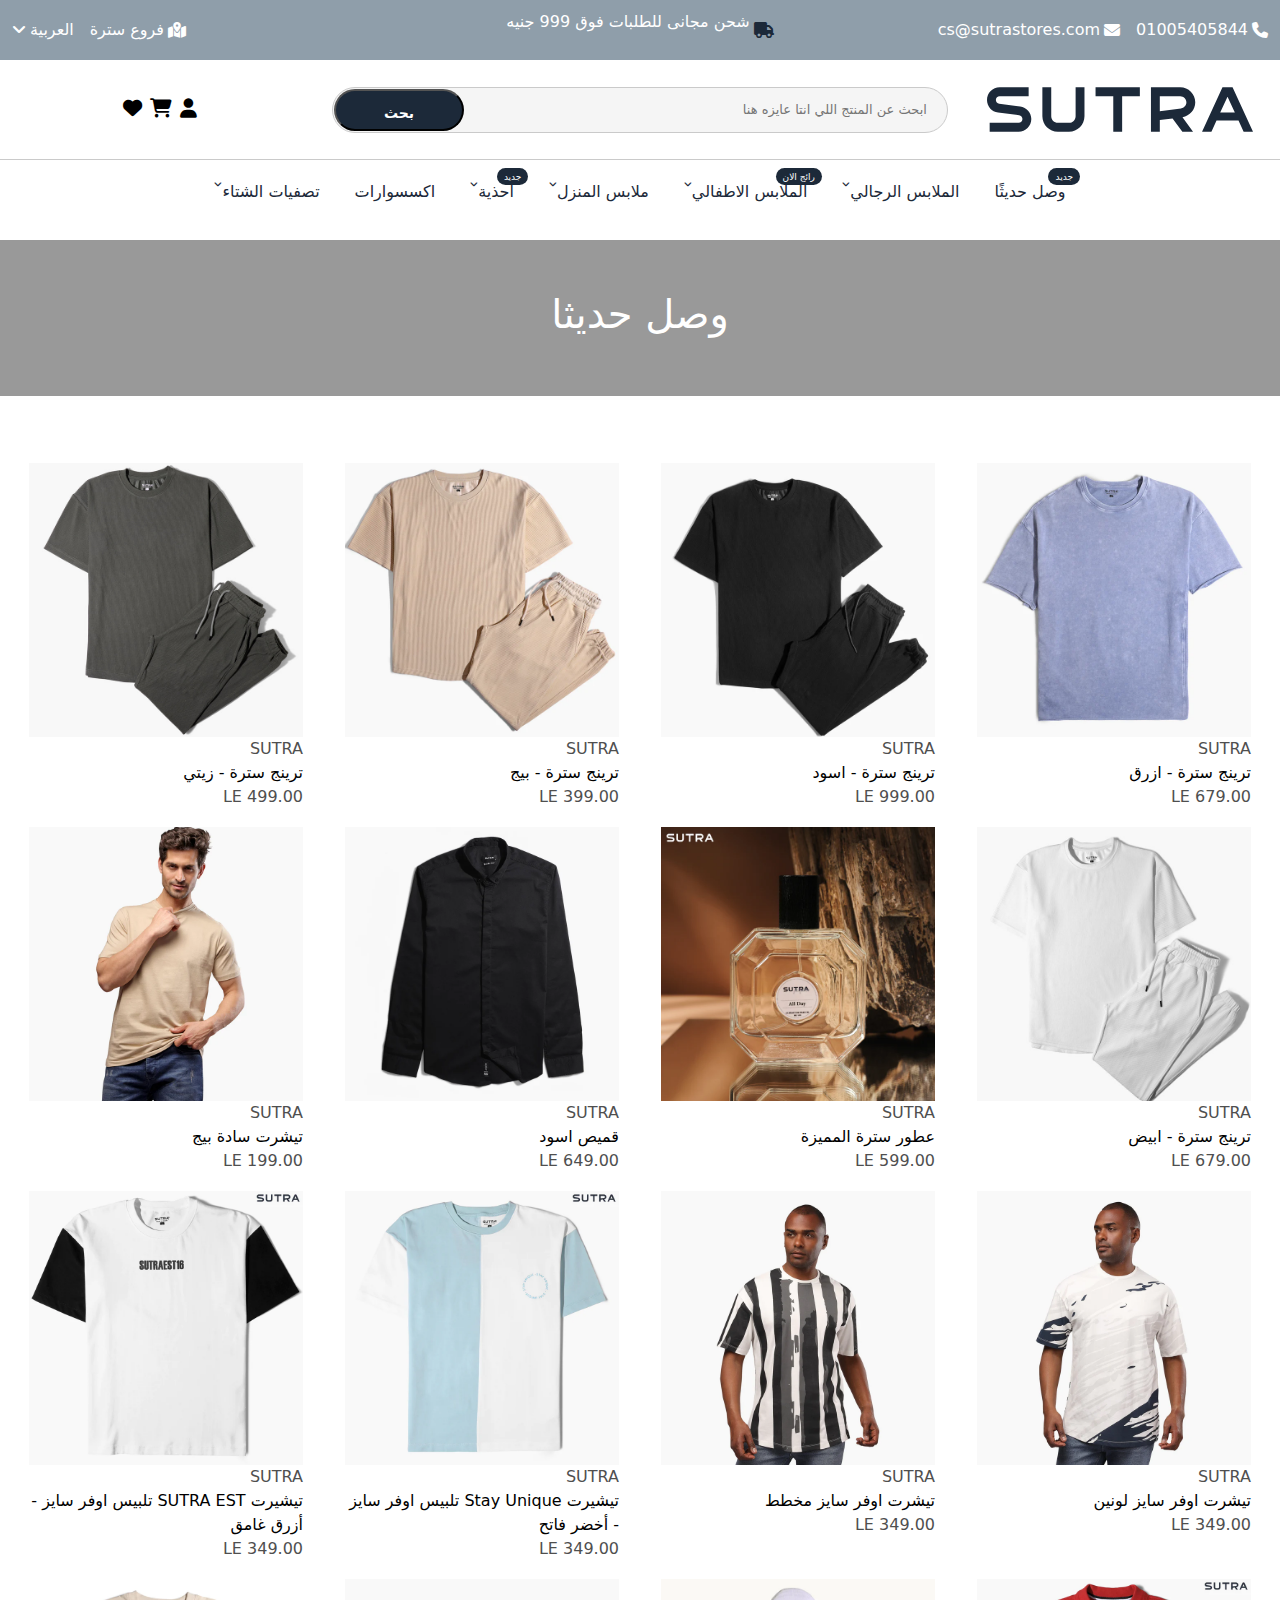
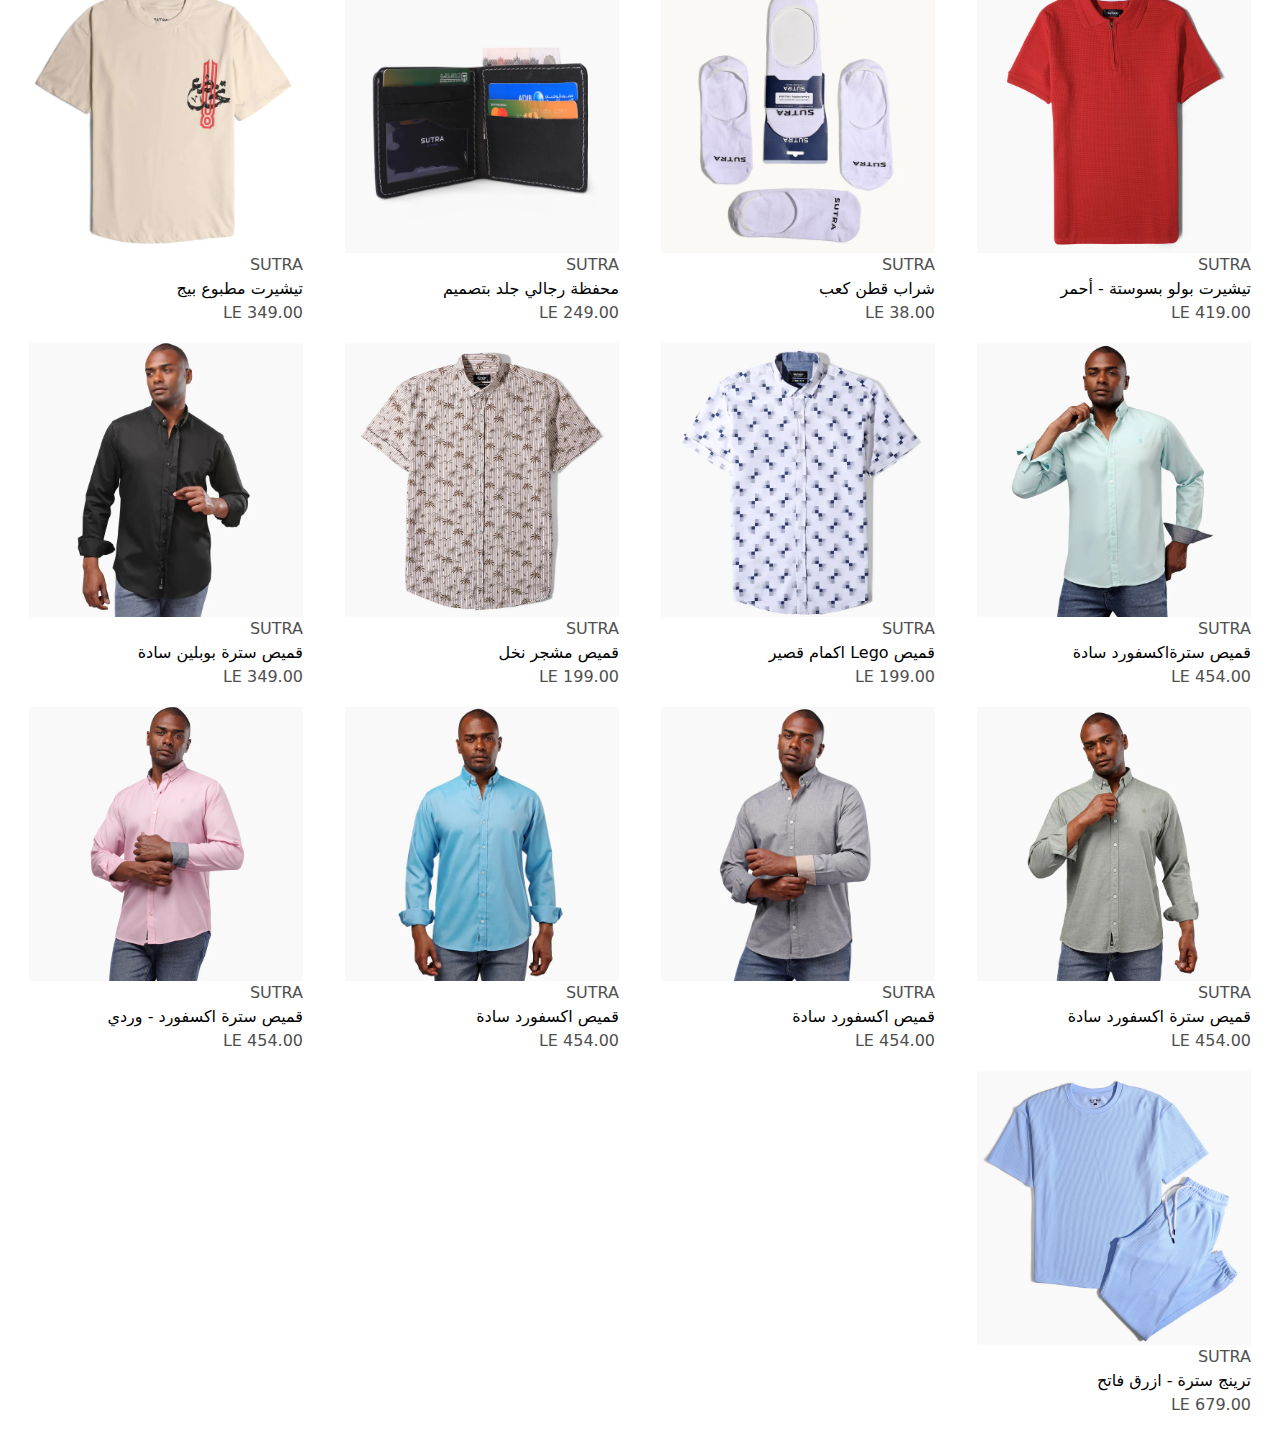
<file: innex.html>
<!DOCTYPE html>
<html lang="ar" dir="rtl">
<head>
    <meta charset="UTF-8">
    <meta name="viewport" content="width=device-width, initial-scale=1.0">
    <link rel="stylesheet" href="splide-4.1.3/dist/css/splide.min.css">
    <link rel="stylesheet" href="assets/css/index.css">
    <link rel="stylesheet" href="assets/css/bootstrap.min.css">
    <link rel="stylesheet" href="assets/css/all.min.css">
    <title>Document</title>
</head>
<body>
    <div class="row offer">
        <div class="col-3  s-1 gap-3 gadd">
            <div class="phone d-flex align-items-center gap-1">
                <i class="fas fa-phone"></i>
                <a href="#">01005405844</a>
            </div>
            <div class="send d-flex align-items-center gap-1">
                <i class="fas fa-envelope"></i>
                <a href="#">cs@sutrastores.com</a>
            </div>
        </div>
        <div class="col-xl-6 col-lg-12 s-1 justify-content-center align-items-center gap-1">
            <i class="fas fa-truck" style="color: #1c2939;"></i>
            <p>شحن مجانى للطلبات فوق 999 جنيه</p>
        </div>
        <div class="col-xl-3 col-lg-12 s-1  gap-3 f-4 gag">
            <div class="map d-flex  align-items-center gap-1 ">
                <i class="fas fa-map-location-dot"></i>
                <a href="#">فروع سترة</a>
            </div>
            <div class="lang d-flex align-items-center gap-1">
                <a href="#">العربية</a>
                <i class="fas fa-angle-down"></i>
            </div>
        </div>
    </div>
    <div class="row bor" style="height: 100px;">
        <div class="col-lg-4 col-3 d-flex align-items-lg-center d-xl-none">
            <a href="#" style="color: black; text-decoration: none; padding: 0px 15px; display: flex; align-items: center;" class="opw">
                <i style="font-size: x-large;" class="fas fa-bars-staggered"></i>
            </a>
        </div>
        <div class="col-xl-3 col-lg-4 col-6 d-flex ">
            <a href="index.html" class="w-100 d-flex align-items-center" style="padding: 0px 15px;">
                <img src="./assets/images/Logo_General.svg" alt="" class="w-100 h-100">
            </a>
        </div>
        <div class="col-6 d-xl-flex align-items-center csoc d-none">
            <div class="d-flex search align-items-center w-100 justify-content-between">
                <input type="text" placeholder=" ابحث عن المنتج اللي انتا عايزه هنا" class="fo" style="outline: 0;">
                <button class="btn-hed"><span style="font-size: 14px;"> بحث </span></button>
            </div>
        </div>
        <div class="col-xl-3 col-lg-4 col-3 d-flex gap-2 align-items-center justify-content-center">
            <div>
                <a href="" class="coka log">
                    <i class="fas fa-user"></i>
                </a>
            </div>
            <div>
                <a href="" class="coka open">
                    <i class="fas fa-cart-shopping"></i>
                </a>
            </div>
            <div>
                <a href="love.html" class="coka heart">
                    <i class="fas fa-heart"></i>
                </a>
            </div>
            <div class="bls4">

            </div>
            <div class="cart">
                <div class="cart-show ">
                    <div class="cart-head d-flex justify-content-between align-items-center">
                        <p> عربة التسوق</p>
                        <a href="#" style="color: black; text-decoration: none;" class="close"><i class="fas fa-x "></i></a>

                    </div>
                    <div class="cart-card">
                        
                    </div>
                </div>
            </div>
        </div>
    </div>
    <div class="header">

        
                    <ul class="d-flex justify-content-center " style="padding: 15px 0px;">
                        <div class="xte p-1 " style="display: none;">
                            <a href="#" style="color: black; text-decoration: none;" class="cee">
                                <i class="fas fa-x"></i> 
                            </a>
                        </div>
                        <li class="l-1 "><a href="">

                                وصل حديثًا
                                <span>جديد</span>
                            </a>

                        </li>
                        <li class="l-2 hov"><a href=""> الملابس الرجالي
                                <i class="fas fa-angle-down face" style="font-size: xx-small;"></i>

                            </a>
                            <div class="men cas"style="top: 29%;">
                                <div class="container">
                                    <div class="row">
                                        <div class="col-3">
                                            <a href="">
                                                كل التشبرتات
                                            </a>
                                            <a href="">تيشرتات مطبوعه</a>
                                            <a href="">تيشرتات سادة</a>
                                            <a href="">تيشرتات مطبوعه</a>
                                            <a href="">كوليكشن الكليات</a>
                                            <a href="" class="last">كوليكشن انا عربي</a>
                                        </div>
                                        <div class="col-3">
                                            <a href="">كل القمصان</a>
                                            <a href="">قمصان نص كم</a>
                                            <a href="">قمصان بكم طويل</a>
                                            <a href="">قميص مقلم</a>
                                            <a href="">قمصان سادة</a>
                                            <a href="">قمصان مطبوعة</a>
                                        </div>
                                        <div class="col-3">
                                            <a href="">كل الشورتات</a>
                                            <a href="">شورتات قطن وكتان</a>
                                            <a href="">مايوه</a>
                                        </div>
                                        <div class="col-3">
                                            <a href="">كل البناطيل</a>
                                            <a href="">بناطيل جينز</a>
                                            <a href="">بناطيل كارجو</a>
                                            <a href="">سويت بانتس</a>
                                            <a href="">بناطيل جبردين</a>
                                        </div>
                                    </div>
                                </div>
                            </div>
                        </li>
                        <li class="l-3 hov" ><a href="">الملابس الاطفالي
                                <i class="fas fa-angle-down face"  style="font-size: xx-small;"></i>
                                <span>رائج الان</span>
                            </a>
                            <div class="kid cas"style="top: 29%;">
                                <div class="container">
                                    <div class="kid-div">
                                        <a href="">كل منتجات الاطفالي</a>
                                        <a href="">تيشرتات اطفالي</a>
                                        <a href="">سويت بانتس اطفالي</a>
                                    </div>
                                </div>
                            </div>
                        </li>
                        <li class="l-4 hov"><a href="">ملابس المنزل
                                <i class="fas fa-angle-down face" style="font-size: xx-small;"></i>
                            </a>
                            <div class="home cas"style="top: 29%;">
                                <div class="container">
                                    <div class="home-div">
                                        <a href="">كل ملابس المنزل</a>
                                        <a href="">بيجامات</a>
                                        <a href="">بوكسر</a>
                                    </div>
                                </div>
                            </div>
                        </li>
                        <li class="l-5 hov"><a href="">احذية
                                <i class="fas fa-angle-down face" style="font-size: xx-small;"></i>
                                <span>جديد</span>
                            </a>
                            <div class="shoes cas"style="top: 29%;">
                                <div class="container">
                                    <div class="sho">
                                        <a href="">كل الاحذية</a>
                                        <a href="">احذية سنيكرز</a>
                                    </div>
                                </div>
                            </div>
                        </li>
                        <li class="l-6 hov"><a href="">اكسسوارات
                            </a></li>
                        <li class="l-7 hov"><a href="">تصفيات الشتاء
                                <i class="fas fa-angle-down face" style="font-size: xx-small;"></i>
                            </a>
                            <div class="winter cas"style="top: 29%;">
                                <div class="container">
                                    <div class="win">
                                        <a href="">كل منتجات الشتاء</a>
                                        <a href="">سويتشرتات</a>
                                        <a href="">بلوفرات</a>
                                        <a href="">جواكيت</a>
                                    </div>
                                </div>
                            </div>
                        </li>

                    </ul>
                </div>
                <div class="wanf w-100 text-center">
                    <h1>
                        وصل حديثا
                    </h1>
                </div>
                <div class="row p-2  lovers">
                    
                </div>
                <script src="assets/js/inex.js"></script>
</body>
</html>
</file>
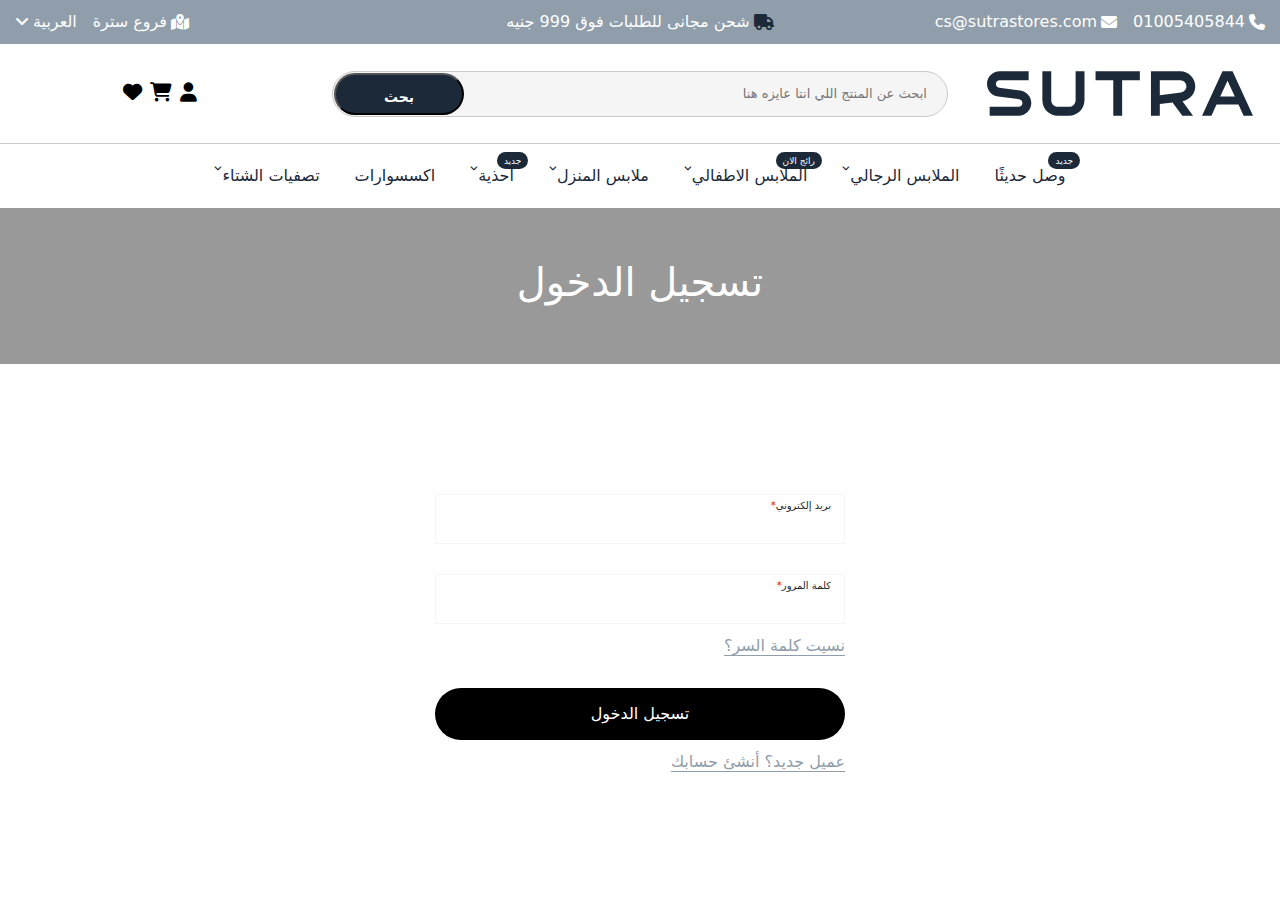
<file: login.html>
<!DOCTYPE html>
<html lang="ar"  dir="rtl">
<head>
    <meta charset="UTF-8">
    <meta name="viewport" content="width=device-width, initial-scale=1.0">
    <title>Document</title>
    <link rel="stylesheet" href="assets/css/all.min.css">
    <link rel="stylesheet" href="assets/css/bootstrap.min.css">
    <link rel="stylesheet" href="assets/css/index.css">
    
</head>
<body>
    
    <div class="eye-backgroun">

    </div>
    <div class="row offer">
        <div class="col-3  s-1 gap-3 gadd">
            <div class="phone d-flex align-items-center gap-1">
                <i class="fas fa-phone"></i>
                <a href="#">01005405844</a>
            </div>
            <div class="send d-flex align-items-center gap-1">
                <i class="fas fa-envelope"></i>
                <a href="#">cs@sutrastores.com</a>
            </div>
        </div>
        <div class="col-xl-6 col-lg-12 s-1 justify-content-center align-items-center gap-1">
            <i class="fas fa-truck" style="color: #1c2939;"></i>
            <p>شحن مجانى للطلبات فوق 999 جنيه</p>
        </div>
        <div class="col-xl-3 col-lg-12 s-1  gap-3 f-4 gag">
            <div class="map d-flex  align-items-center gap-1 ">
                <i class="fas fa-map-location-dot"></i>
                <a href="#">فروع سترة</a>
            </div>
            <div class="lang d-flex align-items-center gap-1">
                <a href="#">العربية</a>
                <i class="fas fa-angle-down"></i>
            </div>
        </div>
    </div>
    <div class="row bor" style="height: 100px;">
        <div class="col-lg-4 col-3 d-flex align-items-lg-center d-xl-none">
            <a href="#" style="color: black; text-decoration: none; padding: 0px 15px; display: flex; align-items: center;" class="opw">
                <i style="font-size: x-large;" class="fas fa-bars-staggered"></i>
            </a>
        </div>
        <div class="col-xl-3 col-lg-4 col-6 d-flex ">
            <a href="index.html" class="w-100 d-flex align-items-center" style="padding: 0px 15px;">
                <img src="./assets/images/Logo_General.svg" alt="" class="w-100 h-100">
            </a>
        </div>
        <div class="col-6 d-xl-flex align-items-center csoc d-none">
            <div class="d-flex search align-items-center w-100 justify-content-between">
                <input type="text" placeholder=" ابحث عن المنتج اللي انتا عايزه هنا" style="outline: 0;" class="fo">
                <button class="btn-hed"><span style="font-size: 14px;"> بحث </span></button>
            </div>
        </div>
        <div class="col-xl-3 col-lg-4 col-3 d-flex gap-2 align-items-center justify-content-center">
            <div>
                <a href="" class="coka ">
                    <i class="fas fa-user"></i>
                </a>
            </div>
            <div>
                <a href="" class="coka open">
                    <i class="fas fa-cart-shopping"></i>
                </a>
            </div>
            <div>
                <a href="love.html" class="coka heart">
                    <i class="fas fa-heart"></i>
                </a>
            </div>
            <div class="bls4">

            </div>
            <div class="cart">
                <div class="cart-show ">
                    <div class="cart-head d-flex justify-content-between align-items-center">
                        <p> عربة التسوق</p>
                        <a href="#" style="color: black; text-decoration: none;" class="close"><i class="fas fa-x "></i></a>

                    </div>
                    <div class="cart-card">
                        
                    </div>
                </div>
            </div>
        </div>
    </div>
    <div class="header">

        
                    <ul class="d-flex justify-content-center " style="padding: 15px 0px;">
                        <div class="xte p-1 " style="display: none;">
                            <a href="#" style="color: black; text-decoration: none;" class="cee">
                                <i class="fas fa-x"></i> 
                            </a>
                        </div>
                        <li class="l-1 "><a href="">

                                وصل حديثًا
                                <span>جديد</span>
                            </a>

                        </li>
                        <li class="l-2 hov"><a href=""> الملابس الرجالي
                                <i class="fas fa-angle-down face" style="font-size: xx-small;"></i>

                            </a>
                            <div class="men cas" style="top: 27%;">
                                <div class="container">
                                    <div class="row">
                                        <div class="col-3">
                                            <a href="">
                                                كل التشبرتات
                                            </a>
                                            <a href="">تيشرتات مطبوعه</a>
                                            <a href="">تيشرتات سادة</a>
                                            <a href="">تيشرتات مطبوعه</a>
                                            <a href="">كوليكشن الكليات</a>
                                            <a href="" class="last">كوليكشن انا عربي</a>
                                        </div>
                                        <div class="col-3">
                                            <a href="">كل القمصان</a>
                                            <a href="">قمصان نص كم</a>
                                            <a href="">قمصان بكم طويل</a>
                                            <a href="">قميص مقلم</a>
                                            <a href="">قمصان سادة</a>
                                            <a href="">قمصان مطبوعة</a>
                                        </div>
                                        <div class="col-3">
                                            <a href="">كل الشورتات</a>
                                            <a href="">شورتات قطن وكتان</a>
                                            <a href="">مايوه</a>
                                        </div>
                                        <div class="col-3">
                                            <a href="">كل البناطيل</a>
                                            <a href="">بناطيل جينز</a>
                                            <a href="">بناطيل كارجو</a>
                                            <a href="">سويت بانتس</a>
                                            <a href="">بناطيل جبردين</a>
                                        </div>
                                    </div>
                                </div>
                            </div>
                        </li>
                        <li class="l-3 hov" ><a href="">الملابس الاطفالي
                                <i class="fas fa-angle-down face"  style="font-size: xx-small;"></i>
                                <span>رائج الان</span>
                            </a>
                            <div class="kid cas">
                                <div class="container">
                                    <div class="kid-div">
                                        <a href="">كل منتجات الاطفالي</a>
                                        <a href="">تيشرتات اطفالي</a>
                                        <a href="">سويت بانتس اطفالي</a>
                                    </div>
                                </div>
                            </div>
                        </li>
                        <li class="l-4 hov"><a href="">ملابس المنزل
                                <i class="fas fa-angle-down face" style="font-size: xx-small;"></i>
                            </a>
                            <div class="home cas">
                                <div class="container">
                                    <div class="home-div">
                                        <a href="">كل ملابس المنزل</a>
                                        <a href="">بيجامات</a>
                                        <a href="">بوكسر</a>
                                    </div>
                                </div>
                            </div>
                        </li>
                        <li class="l-5 hov"><a href="">احذية
                                <i class="fas fa-angle-down face" style="font-size: xx-small;"></i>
                                <span>جديد</span>
                            </a>
                            <div class="shoes cas">
                                <div class="container">
                                    <div class="sho">
                                        <a href="">كل الاحذية</a>
                                        <a href="">احذية سنيكرز</a>
                                    </div>
                                </div>
                            </div>
                        </li>
                        <li class="l-6 hov"><a href="">اكسسوارات
                            </a></li>
                        <li class="l-7 hov"><a href="">تصفيات الشتاء
                                <i class="fas fa-angle-down face" style="font-size: xx-small;"></i>
                            </a>
                            <div class="winter cas">
                                <div class="container">
                                    <div class="win">
                                        <a href="">كل منتجات الشتاء</a>
                                        <a href="">سويتشرتات</a>
                                        <a href="">بلوفرات</a>
                                        <a href="">جواكيت</a>
                                    </div>
                                </div>
                            </div>
                        </li>

                    </ul>
                </div>
    <div class="wanf w-100 text-center">
        <h1>
            تسجيل الدخول
        </h1>
    </div>
    <section>
        <div class="d-flex justify-content-center">
            <div class="log" style="margin: 80px ;width: 410px; ">
                <div class="kaom" style="position: relative; margin-bottom: 30px;" >        
                    <input class="am" type="email"  name="" id="email" autocomplete="email" autocorrect="off" autocapitalize="off" placeholder="">
                    <label for="email " class="dao">
                    بريد إلكتروني <span style="color: red;">*</span>
                    </label>
                </div>
                <div class="" style="position: relative; margin-bottom: 10px;" >        
                    <input class="am case" type="password"  name="" id="pass"  autocorrect="off" autocapitalize="off" placeholder="">
                    <label for="pass" class="dao" >
                    كلمة المرور<span style="color: red;">*</span>
                    </label>
                </div>
                <div style="margin-bottom: 30px;"><a href="" class="" style="margin-bottom: 30px; color: #8f9eaa; text-decoration: none; border-bottom: #8f9eaa 1px solid; ">نسيت كلمة السر؟</a></div>
                <button style="width: 100%;padding: 14px;text-transform: uppercase;font-weight: 500; border: 0; background-color: black;color: white;border-radius: 60px;margin-bottom: 10px;" class="bttn">تسجيل الدخول</button>
                <div style="margin-bottom: 30px;"><a href="newlog.html" class="" style="margin-bottom: 30px; color: #8f9eaa; text-decoration: none; border-bottom: #8f9eaa 1px solid;" >عميل جديد؟ أنشئ حسابك</a></div>
                <p class="maol" style="color: red;"></p>
                <p class="laot"></p>
            </div>
        </div>
    </section>
    <script src="assets/js/log.js"></script>
</body>
</html>
</file>
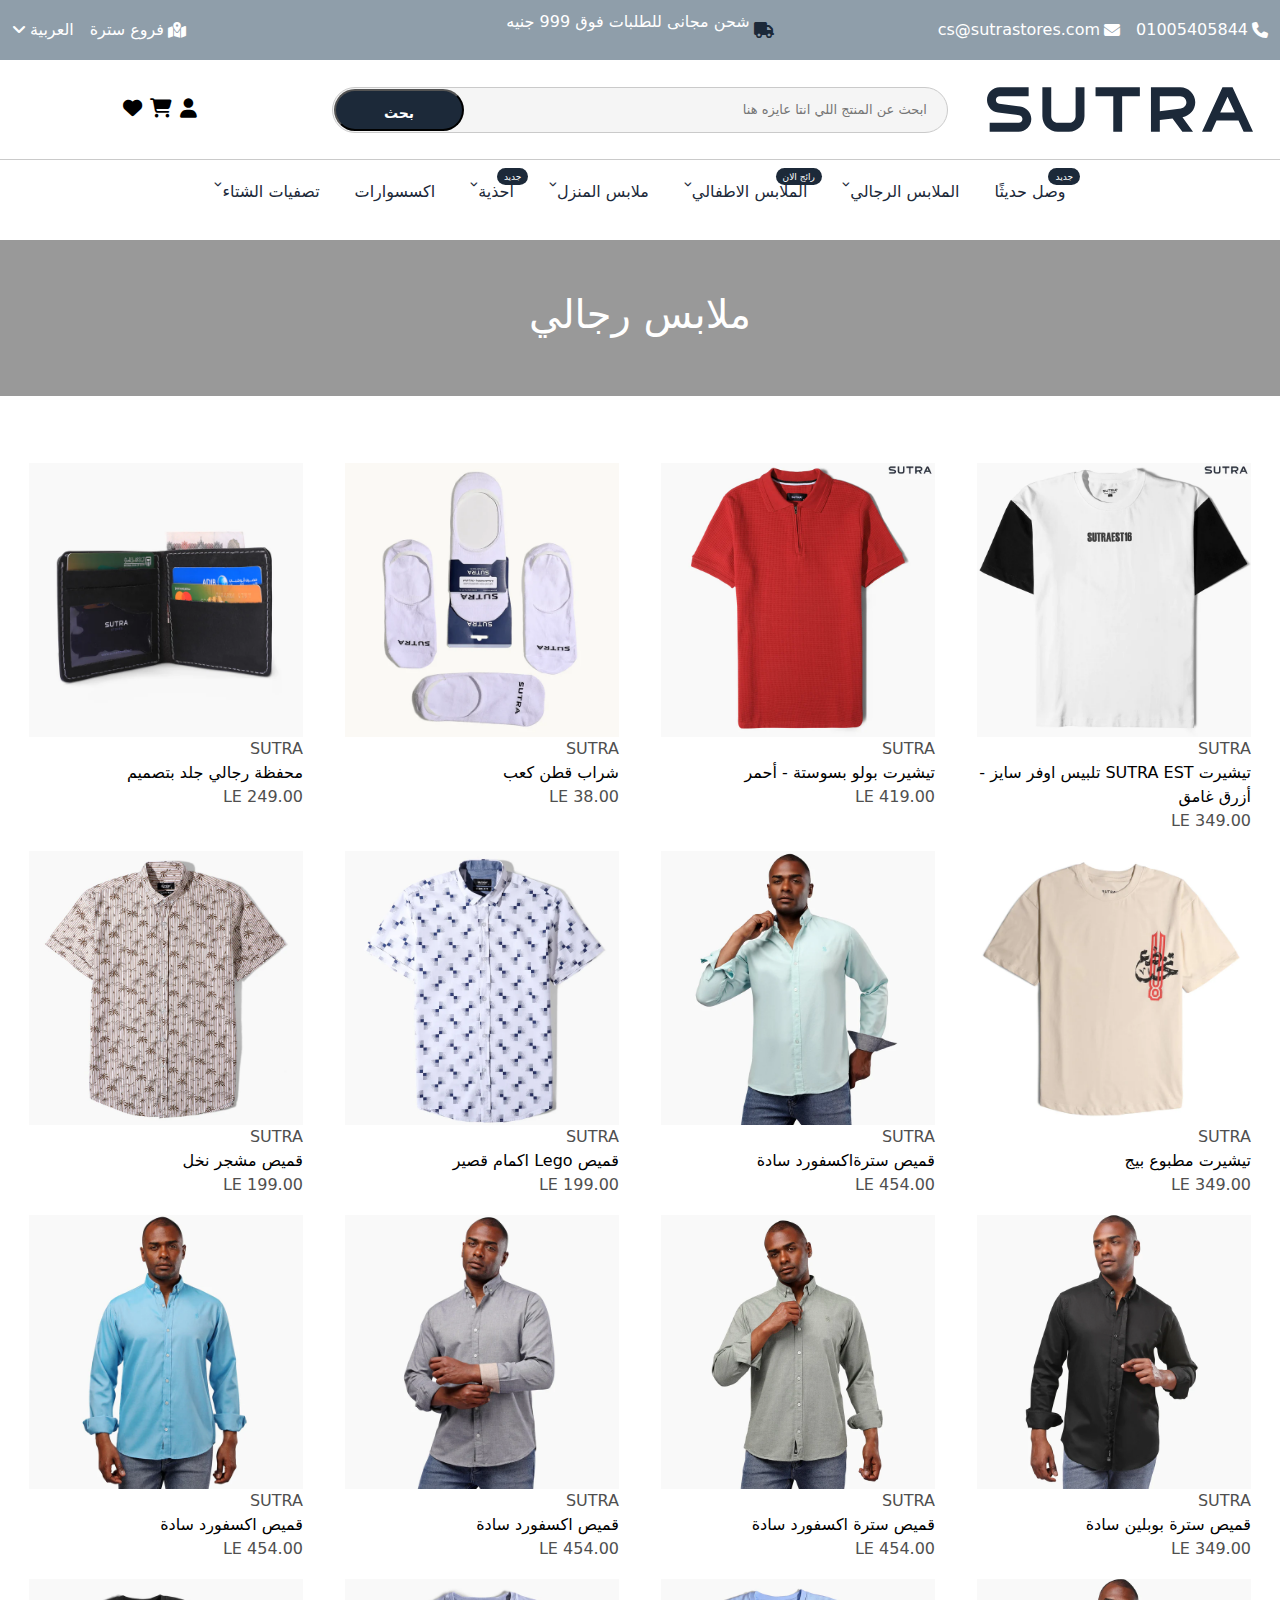
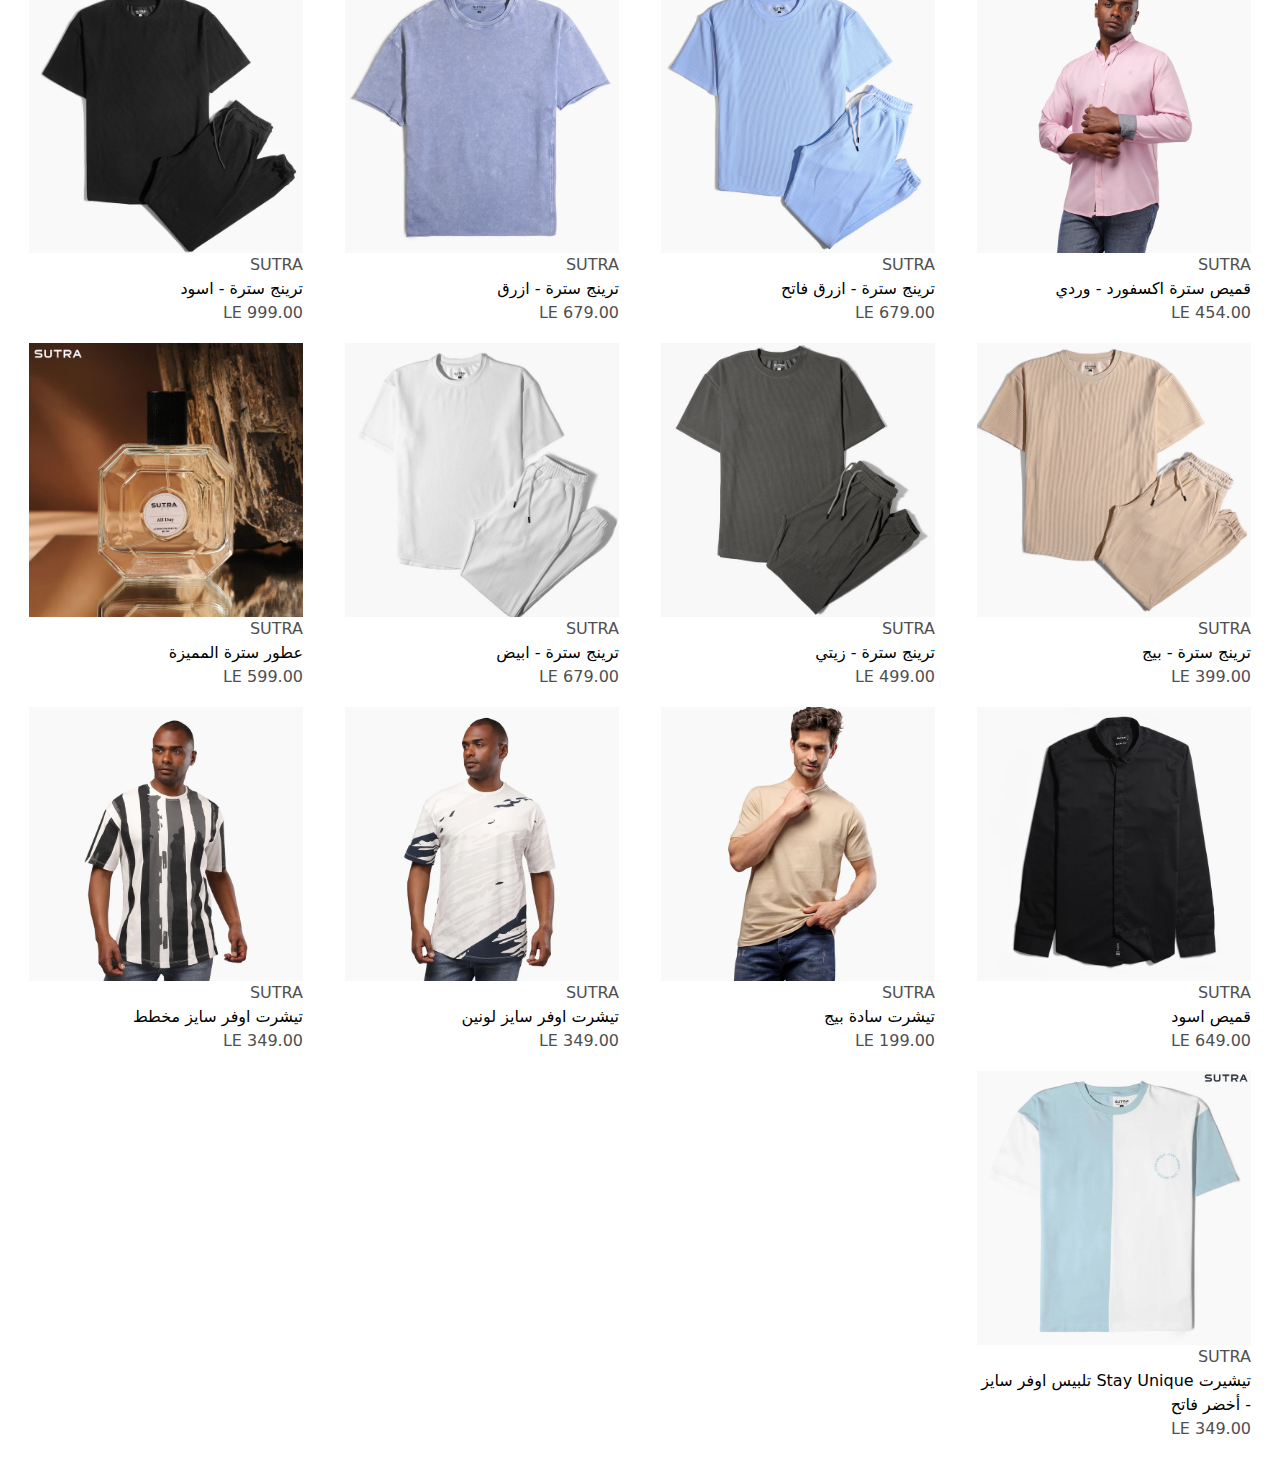
<file: man.html>
<!DOCTYPE html>
<html lang="ar" dir="rtl">
<head>
    <meta charset="UTF-8">
    <meta name="viewport" content="width=device-width, initial-scale=1.0">
    <link rel="stylesheet" href="splide-4.1.3/dist/css/splide.min.css">
    <link rel="stylesheet" href="assets/css/index.css">
    <link rel="stylesheet" href="assets/css/bootstrap.min.css">
    <link rel="stylesheet" href="assets/css/all.min.css">
    <title>Document</title>
</head>
<body>
    <div class="row offer">
        <div class="col-3  s-1 gap-3 gadd">
            <div class="phone d-flex align-items-center gap-1">
                <i class="fas fa-phone"></i>
                <a href="#">01005405844</a>
            </div>
            <div class="send d-flex align-items-center gap-1">
                <i class="fas fa-envelope"></i>
                <a href="#">cs@sutrastores.com</a>
            </div>
        </div>
        <div class="col-xl-6 col-lg-12 s-1 justify-content-center align-items-center gap-1">
            <i class="fas fa-truck" style="color: #1c2939;"></i>
            <p>شحن مجانى للطلبات فوق 999 جنيه</p>
        </div>
        <div class="col-xl-3 col-lg-12 s-1  gap-3 f-4 gag">
            <div class="map d-flex  align-items-center gap-1 ">
                <i class="fas fa-map-location-dot"></i>
                <a href="#">فروع سترة</a>
            </div>
            <div class="lang d-flex align-items-center gap-1">
                <a href="#">العربية</a>
                <i class="fas fa-angle-down"></i>
            </div>
        </div>
    </div>
    <div class="row bor" style="height: 100px;">
        <div class="col-lg-4 col-3 d-flex align-items-lg-center d-xl-none">
            <a href="#" style="color: black; text-decoration: none; padding: 0px 15px; display: flex; align-items: center;" class="opw">
                <i style="font-size: x-large;" class="fas fa-bars-staggered"></i>
            </a>
        </div>
        <div class="col-xl-3 col-lg-4 col-6 d-flex ">
            <a href="index.html" class="w-100 d-flex align-items-center" style="padding: 0px 15px;">
                <img src="./assets/images/Logo_General.svg" alt="" class="w-100 h-100">
            </a>
        </div>
        <div class="col-6 d-xl-flex align-items-center csoc d-none">
            <div class="d-flex search align-items-center w-100 justify-content-between">
                <input type="text" placeholder=" ابحث عن المنتج اللي انتا عايزه هنا" class="fo" style="outline: 0;">
                <button class="btn-hed"><span style="font-size: 14px;"> بحث </span></button>
            </div>
        </div>
        <div class="col-xl-3 col-lg-4 col-3 d-flex gap-2 align-items-center justify-content-center">
            <div>
                <a href="" class="coka log">
                    <i class="fas fa-user"></i>
                </a>
            </div>
            <div>
                <a href="" class="coka open">
                    <i class="fas fa-cart-shopping"></i>
                </a>
            </div>
            <div>
                <a href="love.html" class="coka heart">
                    <i class="fas fa-heart"></i>
                </a>
            </div>
            <div class="bls4">

            </div>
            <div class="cart">
                <div class="cart-show ">
                    <div class="cart-head d-flex justify-content-between align-items-center">
                        <p> عربة التسوق</p>
                        <a href="#" style="color: black; text-decoration: none;" class="close"><i class="fas fa-x "></i></a>

                    </div>
                    <div class="cart-card">
                        
                    </div>
                </div>
            </div>
        </div>
    </div>
    <div class="header">

        
                    <ul class="d-flex justify-content-center " style="padding: 15px 0px;">
                        <div class="xte p-1 " style="display: none;">
                            <a href="#" style="color: black; text-decoration: none;" class="cee">
                                <i class="fas fa-x"></i> 
                            </a>
                        </div>
                        <li class="l-1 "><a href="">

                                وصل حديثًا
                                <span>جديد</span>
                            </a>

                        </li>
                        <li class="l-2 hov"><a href=""> الملابس الرجالي
                                <i class="fas fa-angle-down face" style="font-size: xx-small;"></i>

                            </a>
                            <div class="men cas"style="top: 29%;">
                                <div class="container">
                                    <div class="row">
                                        <div class="col-3">
                                            <a href="">
                                                كل التشبرتات
                                            </a>
                                            <a href="">تيشرتات مطبوعه</a>
                                            <a href="">تيشرتات سادة</a>
                                            <a href="">تيشرتات مطبوعه</a>
                                            <a href="">كوليكشن الكليات</a>
                                            <a href="" class="last">كوليكشن انا عربي</a>
                                        </div>
                                        <div class="col-3">
                                            <a href="">كل القمصان</a>
                                            <a href="">قمصان نص كم</a>
                                            <a href="">قمصان بكم طويل</a>
                                            <a href="">قميص مقلم</a>
                                            <a href="">قمصان سادة</a>
                                            <a href="">قمصان مطبوعة</a>
                                        </div>
                                        <div class="col-3">
                                            <a href="">كل الشورتات</a>
                                            <a href="">شورتات قطن وكتان</a>
                                            <a href="">مايوه</a>
                                        </div>
                                        <div class="col-3">
                                            <a href="">كل البناطيل</a>
                                            <a href="">بناطيل جينز</a>
                                            <a href="">بناطيل كارجو</a>
                                            <a href="">سويت بانتس</a>
                                            <a href="">بناطيل جبردين</a>
                                        </div>
                                    </div>
                                </div>
                            </div>
                        </li>
                        <li class="l-3 hov" ><a href="">الملابس الاطفالي
                                <i class="fas fa-angle-down face"  style="font-size: xx-small;"></i>
                                <span>رائج الان</span>
                            </a>
                            <div class="kid cas"style="top: 29%;">
                                <div class="container">
                                    <div class="kid-div">
                                        <a href="">كل منتجات الاطفالي</a>
                                        <a href="">تيشرتات اطفالي</a>
                                        <a href="">سويت بانتس اطفالي</a>
                                    </div>
                                </div>
                            </div>
                        </li>
                        <li class="l-4 hov"><a href="">ملابس المنزل
                                <i class="fas fa-angle-down face" style="font-size: xx-small;"></i>
                            </a>
                            <div class="home cas"style="top: 29%;">
                                <div class="container">
                                    <div class="home-div">
                                        <a href="">كل ملابس المنزل</a>
                                        <a href="">بيجامات</a>
                                        <a href="">بوكسر</a>
                                    </div>
                                </div>
                            </div>
                        </li>
                        <li class="l-5 hov"><a href="">احذية
                                <i class="fas fa-angle-down face" style="font-size: xx-small;"></i>
                                <span>جديد</span>
                            </a>
                            <div class="shoes cas"style="top: 29%;">
                                <div class="container">
                                    <div class="sho">
                                        <a href="">كل الاحذية</a>
                                        <a href="">احذية سنيكرز</a>
                                    </div>
                                </div>
                            </div>
                        </li>
                        <li class="l-6 hov"><a href="">اكسسوارات
                            </a></li>
                        <li class="l-7 hov"><a href="">تصفيات الشتاء
                                <i class="fas fa-angle-down face" style="font-size: xx-small;"></i>
                            </a>
                            <div class="winter cas"style="top: 29%;">
                                <div class="container">
                                    <div class="win">
                                        <a href="">كل منتجات الشتاء</a>
                                        <a href="">سويتشرتات</a>
                                        <a href="">بلوفرات</a>
                                        <a href="">جواكيت</a>
                                    </div>
                                </div>
                            </div>
                        </li>

                    </ul>
                </div>
                <div class="wanf w-100 text-center">
                    <h1>
                        ملابس رجالي
                    </h1>
                </div>
                <div class="row p-2  lovers">
                    
                </div>
                <script src="assets/js/man.js"></script>
</body>
</html>
</file>
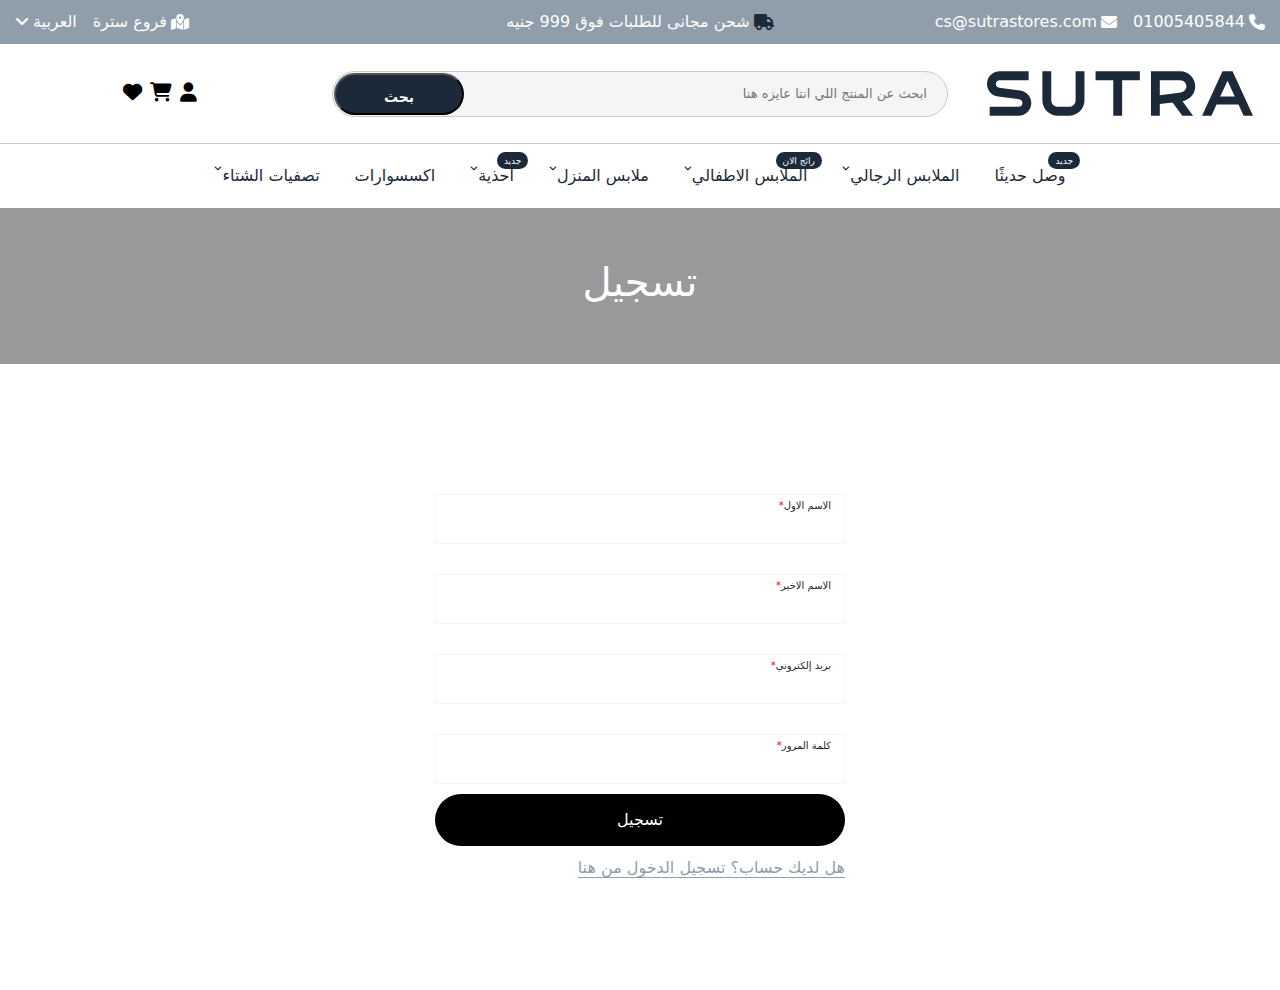
<file: newlog.html>
<!DOCTYPE html>
<html lang="ar"  dir="rtl">
<head>
    <meta charset="UTF-8">
    <meta name="viewport" content="width=device-width, initial-scale=1.0">
    <title>Document</title>
    <link rel="stylesheet" href="assets/css/all.min.css">
    <link rel="stylesheet" href="assets/css/bootstrap.min.css">
    <link rel="stylesheet" href="assets/css/index.css">
    
</head>
<body>
    
    <div class="eye-backgroun">

    </div>
    <div class="row offer">
        <div class="col-3  s-1 gap-3 gadd">
            <div class="phone d-flex align-items-center gap-1">
                <i class="fas fa-phone"></i>
                <a href="#">01005405844</a>
            </div>
            <div class="send d-flex align-items-center gap-1">
                <i class="fas fa-envelope"></i>
                <a href="#">cs@sutrastores.com</a>
            </div>
        </div>
        <div class="col-xl-6 col-lg-12 s-1 justify-content-center align-items-center gap-1">
            <i class="fas fa-truck" style="color: #1c2939;"></i>
            <p>شحن مجانى للطلبات فوق 999 جنيه</p>
        </div>
        <div class="col-xl-3 col-lg-12 s-1  gap-3 f-4 gag">
            <div class="map d-flex  align-items-center gap-1 ">
                <i class="fas fa-map-location-dot"></i>
                <a href="#">فروع سترة</a>
            </div>
            <div class="lang d-flex align-items-center gap-1">
                <a href="#">العربية</a>
                <i class="fas fa-angle-down"></i>
            </div>
        </div>
    </div>
    <div class="row bor" style="height: 100px;">
        <div class="col-lg-4 col-3 d-flex align-items-lg-center d-xl-none">
            <a href="#" style="color: black; text-decoration: none; padding: 0px 15px; display: flex; align-items: center;" class="opw">
                <i style="font-size: x-large;" class="fas fa-bars-staggered"></i>
            </a>
        </div>
        <div class="col-xl-3 col-lg-4 col-6 d-flex ">
            <a href="index.html" class="w-100 d-flex align-items-center" style="padding: 0px 15px;">
                <img src="./assets/images/Logo_General.svg" alt="" class="w-100 h-100">
            </a>
        </div>
        <div class="col-6 d-xl-flex align-items-center csoc d-none">
            <div class="d-flex search align-items-center w-100 justify-content-between">
                <input type="text" placeholder=" ابحث عن المنتج اللي انتا عايزه هنا" style="outline: 0;" class="fo">
                <button class="btn-hed"><span style="font-size: 14px;"> بحث </span></button>
            </div>
        </div>
        <div class="col-xl-3 col-lg-4 col-3 d-flex gap-2 align-items-center justify-content-center">
            <div>
                <a href="" class="coka ">
                    <i class="fas fa-user"></i>
                </a>
            </div>
            <div>
                <a href="" class="coka open">
                    <i class="fas fa-cart-shopping"></i>
                </a>
            </div>
            <div>
                <a href="love.html" class="coka heart">
                    <i class="fas fa-heart"></i>
                </a>
            </div>
            <div class="bls4">

            </div>
            <div class="cart">
                <div class="cart-show ">
                    <div class="cart-head d-flex justify-content-between align-items-center">
                        <p> عربة التسوق</p>
                        <a href="#" style="color: black; text-decoration: none;" class="close"><i class="fas fa-x "></i></a>

                    </div>
                    <div class="cart-card">
                        
                    </div>
                </div>
            </div>
        </div>
    </div>
    <div class="header">

        
                    <ul class="d-flex justify-content-center " style="padding: 15px 0px;">
                        <div class="xte p-1 " style="display: none;">
                            <a href="#" style="color: black; text-decoration: none;" class="cee">
                                <i class="fas fa-x"></i> 
                            </a>
                        </div>
                        <li class="l-1 "><a href="">

                                وصل حديثًا
                                <span>جديد</span>
                            </a>

                        </li>
                        <li class="l-2 hov"><a href=""> الملابس الرجالي
                                <i class="fas fa-angle-down face" style="font-size: xx-small;"></i>

                            </a>
                            <div class="men cas" style="top: 27%;">
                                <div class="container">
                                    <div class="row">
                                        <div class="col-3">
                                            <a href="">
                                                كل التشبرتات
                                            </a>
                                            <a href="">تيشرتات مطبوعه</a>
                                            <a href="">تيشرتات سادة</a>
                                            <a href="">تيشرتات مطبوعه</a>
                                            <a href="">كوليكشن الكليات</a>
                                            <a href="" class="last">كوليكشن انا عربي</a>
                                        </div>
                                        <div class="col-3">
                                            <a href="">كل القمصان</a>
                                            <a href="">قمصان نص كم</a>
                                            <a href="">قمصان بكم طويل</a>
                                            <a href="">قميص مقلم</a>
                                            <a href="">قمصان سادة</a>
                                            <a href="">قمصان مطبوعة</a>
                                        </div>
                                        <div class="col-3">
                                            <a href="">كل الشورتات</a>
                                            <a href="">شورتات قطن وكتان</a>
                                            <a href="">مايوه</a>
                                        </div>
                                        <div class="col-3">
                                            <a href="">كل البناطيل</a>
                                            <a href="">بناطيل جينز</a>
                                            <a href="">بناطيل كارجو</a>
                                            <a href="">سويت بانتس</a>
                                            <a href="">بناطيل جبردين</a>
                                        </div>
                                    </div>
                                </div>
                            </div>
                        </li>
                        <li class="l-3 hov" ><a href="">الملابس الاطفالي
                                <i class="fas fa-angle-down face"  style="font-size: xx-small;"></i>
                                <span>رائج الان</span>
                            </a>
                            <div class="kid cas">
                                <div class="container">
                                    <div class="kid-div">
                                        <a href="">كل منتجات الاطفالي</a>
                                        <a href="">تيشرتات اطفالي</a>
                                        <a href="">سويت بانتس اطفالي</a>
                                    </div>
                                </div>
                            </div>
                        </li>
                        <li class="l-4 hov"><a href="">ملابس المنزل
                                <i class="fas fa-angle-down face" style="font-size: xx-small;"></i>
                            </a>
                            <div class="home cas">
                                <div class="container">
                                    <div class="home-div">
                                        <a href="">كل ملابس المنزل</a>
                                        <a href="">بيجامات</a>
                                        <a href="">بوكسر</a>
                                    </div>
                                </div>
                            </div>
                        </li>
                        <li class="l-5 hov"><a href="">احذية
                                <i class="fas fa-angle-down face" style="font-size: xx-small;"></i>
                                <span>جديد</span>
                            </a>
                            <div class="shoes cas">
                                <div class="container">
                                    <div class="sho">
                                        <a href="">كل الاحذية</a>
                                        <a href="">احذية سنيكرز</a>
                                    </div>
                                </div>
                            </div>
                        </li>
                        <li class="l-6 hov"><a href="">اكسسوارات
                            </a></li>
                        <li class="l-7 hov"><a href="">تصفيات الشتاء
                                <i class="fas fa-angle-down face" style="font-size: xx-small;"></i>
                            </a>
                            <div class="winter cas">
                                <div class="container">
                                    <div class="win">
                                        <a href="">كل منتجات الشتاء</a>
                                        <a href="">سويتشرتات</a>
                                        <a href="">بلوفرات</a>
                                        <a href="">جواكيت</a>
                                    </div>
                                </div>
                            </div>
                        </li>

                    </ul>
                </div>
    <div class="wanf w-100 text-center">
        <h1>
            تسجيل 
        </h1>
    </div>
    <section>
        <div class="d-flex justify-content-center">
            <div class="log" style="margin: 80px ;width: 410px; ">
                <div class="kaom" style="position: relative; margin-bottom: 30px;" >        
                    <input class="am" type="name"  name="" id="firstName" placeholder="">
                    <label for=" " class="dao">
                    الاسم الاول<span style="color: red;">*</span>
                    </label>
                </div>
                <div class="kaom" style="position: relative; margin-bottom: 30px;" >        
                    <input class="am" type="name"  name="" id="lastName" placeholder="">
                    <label for=" " class="dao">
                    الاسم الاخير<span style="color: red;">*</span>
                    </label>
                </div>
                <div class="kaom" style="position: relative; margin-bottom: 30px;" >        
                    <input class="am" type="email"  name="" id="email"   placeholder="">
                    <label for="email " class="dao">
                    بريد إلكتروني <span style="color: red;">*</span>
                    </label>
                </div>
                <div class="" style="position: relative; margin-bottom: 10px;" >        
                    <input class="am case" type="password"  name="" id="pass"  placeholder="">
                    <label for="pass" class="dao" >
                    كلمة المرور<span style="color: red;">*</span>
                    </label>
                </div>
                <button class="btn-3" style="width: 100%;padding: 14px;text-transform: uppercase;font-weight: 500; border: 0; background-color: black;color: white;border-radius: 60px;margin-bottom: 10px;">تسجيل </button>
                <div style="margin-bottom: 30px;"><a href="login.html" class="" style="margin-bottom: 30px; color: #8f9eaa; text-decoration: none; border-bottom: #8f9eaa 1px solid;"> هل لديك حساب؟ تسجيل الدخول من هنا</a></div>
            </div>
        </div>
    </section>
    <script src="assets/js/newlog.js"></script>
</body>
</html>
</file>
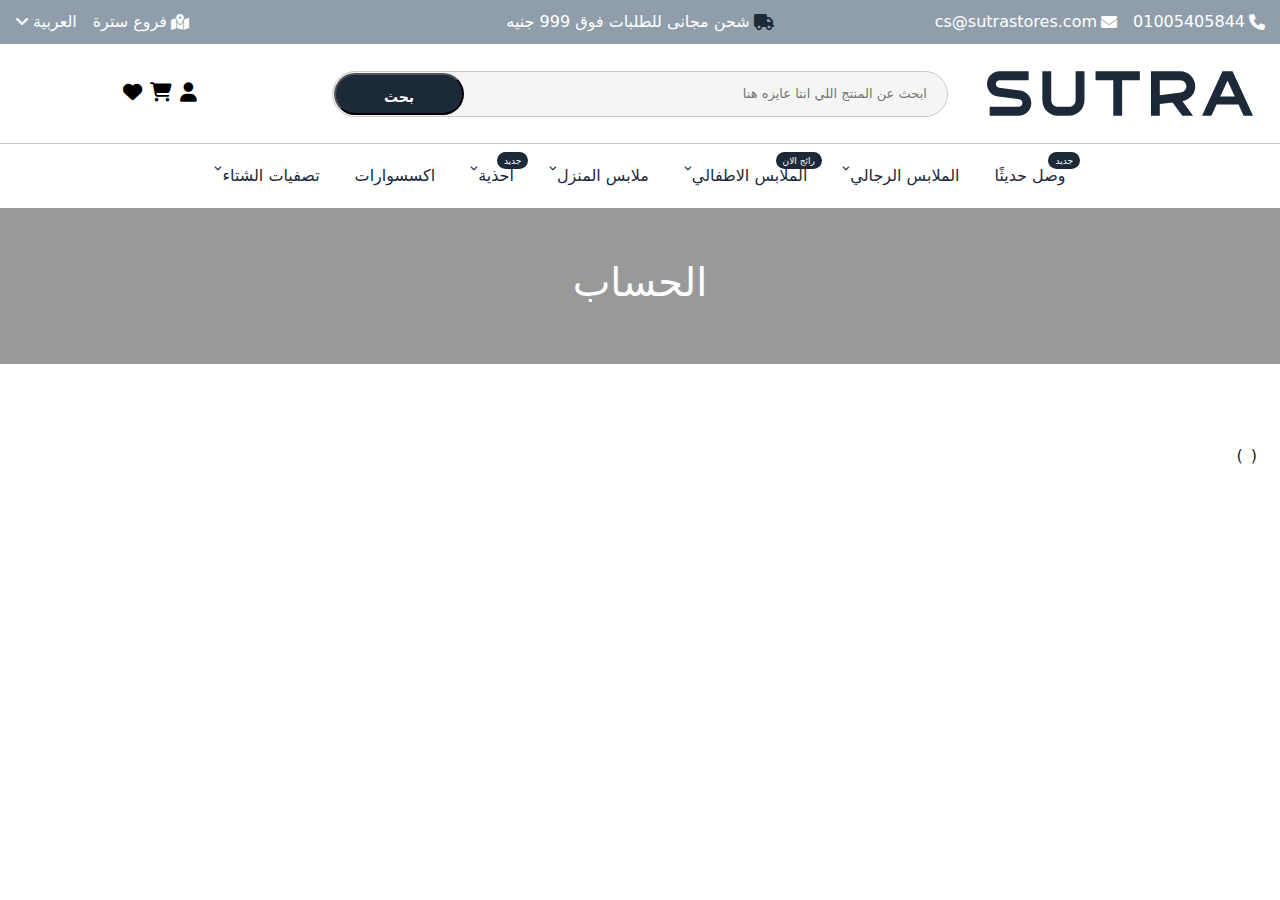
<file: profile.html>
<!DOCTYPE html>
<html lang="ar" dir="rtl">
<head>
    <meta charset="UTF-8">
    <meta name="viewport" content="width=device-width, initial-scale=1.0">
    <link rel="stylesheet" href="assets/css/all.min.css">
    <link rel="stylesheet" href="assets/css/bootstrap.min.css">
    <link rel="stylesheet" href="assets/css/index.css">
    <title>Document</title>
</head>
<body>
        
    <div class="eye-backgroun">

    </div>
    <div class="row offer">
        <div class="col-3  s-1 gap-3 gadd">
            <div class="phone d-flex align-items-center gap-1">
                <i class="fas fa-phone"></i>
                <a href="#">01005405844</a>
            </div>
            <div class="send d-flex align-items-center gap-1">
                <i class="fas fa-envelope"></i>
                <a href="#">cs@sutrastores.com</a>
            </div>
        </div>
        <div class="col-xl-6 col-lg-12 s-1 justify-content-center align-items-center gap-1">
            <i class="fas fa-truck" style="color: #1c2939;"></i>
            <p>شحن مجانى للطلبات فوق 999 جنيه</p>
        </div>
        <div class="col-xl-3 col-lg-12 s-1  gap-3 f-4 gag">
            <div class="map d-flex  align-items-center gap-1 ">
                <i class="fas fa-map-location-dot"></i>
                <a href="#">فروع سترة</a>
            </div>
            <div class="lang d-flex align-items-center gap-1">
                <a href="#">العربية</a>
                <i class="fas fa-angle-down"></i>
            </div>
        </div>
    </div>
    <div class="row bor" style="height: 100px;">
        <div class="col-lg-4 col-3 d-flex align-items-lg-center d-xl-none">
            <a href="#" style="color: black; text-decoration: none; padding: 0px 15px; display: flex; align-items: center;" class="opw">
                <i style="font-size: x-large;" class="fas fa-bars-staggered"></i>
            </a>
        </div>
        <div class="col-xl-3 col-lg-4 col-6 d-flex ">
            <a href="index.html" class="w-100 d-flex align-items-center" style="padding: 0px 15px;">
                <img src="./assets/images/Logo_General.svg" alt="" class="w-100 h-100">
            </a>
        </div>
        <div class="col-6 d-xl-flex align-items-center csoc d-none">
            <div class="d-flex search align-items-center w-100 justify-content-between">
                <input type="text" placeholder=" ابحث عن المنتج اللي انتا عايزه هنا" style="outline: 0;" class="fo">
                <button class="btn-hed"><span style="font-size: 14px;"> بحث </span></button>
            </div>
        </div>
        <div class="col-xl-3 col-lg-4 col-3 d-flex gap-2 align-items-center justify-content-center">
            <div>
                <a href="" class="coka ">
                    <i class="fas fa-user"></i>
                </a>
            </div>
            <div>
                <a href="" class="coka open">
                    <i class="fas fa-cart-shopping"></i>
                </a>
            </div>
            <div>
                <a href="love.html" class="coka heart">
                    <i class="fas fa-heart"></i>
                </a>
            </div>
            <div class="bls4">

            </div>
            <div class="cart">
                <div class="cart-show ">
                    <div class="cart-head d-flex justify-content-between align-items-center">
                        <p> عربة التسوق</p>
                        <a href="#" style="color: black; text-decoration: none;" class="close"><i class="fas fa-x "></i></a>

                    </div>
                    <div class="cart-card">
                        
                    </div>
                </div>
            </div>
        </div>
    </div>
    <div class="header">

        
                    <ul class="d-flex justify-content-center " style="padding: 15px 0px;">
                        <div class="xte p-1 " style="display: none;">
                            <a href="#" style="color: black; text-decoration: none;" class="cee">
                                <i class="fas fa-x"></i> 
                            </a>
                        </div>
                        <li class="l-1 "><a href="">

                                وصل حديثًا
                                <span>جديد</span>
                            </a>

                        </li>
                        <li class="l-2 hov"><a href=""> الملابس الرجالي
                                <i class="fas fa-angle-down face" style="font-size: xx-small;"></i>

                            </a>
                            <div class="men cas" style="top: 27%;">
                                <div class="container">
                                    <div class="row">
                                        <div class="col-3">
                                            <a href="">
                                                كل التشبرتات
                                            </a>
                                            <a href="">تيشرتات مطبوعه</a>
                                            <a href="">تيشرتات سادة</a>
                                            <a href="">تيشرتات مطبوعه</a>
                                            <a href="">كوليكشن الكليات</a>
                                            <a href="" class="last">كوليكشن انا عربي</a>
                                        </div>
                                        <div class="col-3">
                                            <a href="">كل القمصان</a>
                                            <a href="">قمصان نص كم</a>
                                            <a href="">قمصان بكم طويل</a>
                                            <a href="">قميص مقلم</a>
                                            <a href="">قمصان سادة</a>
                                            <a href="">قمصان مطبوعة</a>
                                        </div>
                                        <div class="col-3">
                                            <a href="">كل الشورتات</a>
                                            <a href="">شورتات قطن وكتان</a>
                                            <a href="">مايوه</a>
                                        </div>
                                        <div class="col-3">
                                            <a href="">كل البناطيل</a>
                                            <a href="">بناطيل جينز</a>
                                            <a href="">بناطيل كارجو</a>
                                            <a href="">سويت بانتس</a>
                                            <a href="">بناطيل جبردين</a>
                                        </div>
                                    </div>
                                </div>
                            </div>
                        </li>
                        <li class="l-3 hov" ><a href="">الملابس الاطفالي
                                <i class="fas fa-angle-down face"  style="font-size: xx-small;"></i>
                                <span>رائج الان</span>
                            </a>
                            <div class="kid cas">
                                <div class="container">
                                    <div class="kid-div">
                                        <a href="">كل منتجات الاطفالي</a>
                                        <a href="">تيشرتات اطفالي</a>
                                        <a href="">سويت بانتس اطفالي</a>
                                    </div>
                                </div>
                            </div>
                        </li>
                        <li class="l-4 hov"><a href="">ملابس المنزل
                                <i class="fas fa-angle-down face" style="font-size: xx-small;"></i>
                            </a>
                            <div class="home cas">
                                <div class="container">
                                    <div class="home-div">
                                        <a href="">كل ملابس المنزل</a>
                                        <a href="">بيجامات</a>
                                        <a href="">بوكسر</a>
                                    </div>
                                </div>
                            </div>
                        </li>
                        <li class="l-5 hov"><a href="">احذية
                                <i class="fas fa-angle-down face" style="font-size: xx-small;"></i>
                                <span>جديد</span>
                            </a>
                            <div class="shoes cas">
                                <div class="container">
                                    <div class="sho">
                                        <a href="">كل الاحذية</a>
                                        <a href="">احذية سنيكرز</a>
                                    </div>
                                </div>
                            </div>
                        </li>
                        <li class="l-6 hov"><a href="">اكسسوارات
                            </a></li>
                        <li class="l-7 hov"><a href="">تصفيات الشتاء
                                <i class="fas fa-angle-down face" style="font-size: xx-small;"></i>
                            </a>
                            <div class="winter cas">
                                <div class="container">
                                    <div class="win">
                                        <a href="">كل منتجات الشتاء</a>
                                        <a href="">سويتشرتات</a>
                                        <a href="">بلوفرات</a>
                                        <a href="">جواكيت</a>
                                    </div>
                                </div>
                            </div>
                        </li>

                    </ul>
                </div>
    <div class="wanf w-100 text-center">
        <h1>
            الحساب
        </h1>
    </div>
    <div class="d-flex" style="gap: 4px; padding: 30px 15px;">
    <p class="sm "style=""> </p>
    <p class="ka"></p>
    <p>(</p>
    <a href="#" style="color: #8f9eaa;  ; text-decoration: none; border-bottom: 1px solid #8f9eaa ;" class="back"><p class="la"> </p></a>
    <p>)</p>
    </div>
    
    <script src="assets/js/pro.js"></script>
</body>
</html>
</file>
<file: assets/css/index.css>
h3{
    color: #222222;
    font-family: var(--font-family-1);
}
.row {
    margin: 0% !important;
}

p{
    padding: 0%;
    margin: 0%;
}
.bor{
    width: 100%;
    margin: 0%;
}
.offer a{
    color: white;
    text-decoration: none;
}
a:hover{
    color: white;
}
:root {
    --font-family-1: "Tajawal", sans-serif !important;
    --gray-1: #8f9eaa ;
    

}
.offer{
    padding: 10px 0px;
    min-height: 20px;
    background-color: var(--gray-1);
    color:white ;
    width: 100%;
    margin: 0%;

}
.s-1{
    padding: 0px 15px 0px 15px;
    display: flex;
    align-items: center;
}
.f-4{
    justify-content: flex-end;
}
.fo{
    padding: 0 15px;
    border: 0;
    width: 85%;
    line-height: 18px;
    background-color: transparent;
    color: black;
    font-size: 13px;
    height: 40px;
    outline: 0% !important;

}

.search{
    border-radius: 30Px;
    border: rgb(202, 202, 202) 1px solid;
    outline: 0%;
    padding: 1px;
    background-color: #f5f5f5;
}
.btn-hed{
    width: 15%;
    margin: 0;
    min-width: 130px;
    font-weight: 600;
    border-radius: 30px;
    background-color: #1c2939;
    color: white;
    font-size: 24px;
    border: 0% !important;
    outline: 0% !important;
}
.bor{
    border-bottom: rgb(202, 202, 202) 1px solid;
}
ul{
    padding: 0%;
    margin: 0%;
    list-style: none;
}
.header a{
    padding: 5px 17.5px;
    text-transform: none;
    font-weight: 500;
    font-size: 16px;
    color: #1c2939;
    text-decoration: none;
    display: flex;
    position: relative;
}
li{
    display: flex;
}
.header span{
    position: absolute;
    color: #fff;
    font-size: 9px;
    padding: 1px 7px 0;
    border-radius: 50px;
    top: 22%;
    line-height: 16px;
    background: #1c2939;
    right: -5px;
    margin-top: -14px;
}
@media screen and (max-width:1200px)  {
    .xte{
        display: block !important;
    }
    .header{
        position: fixed;
        width: 100%;
        height: 100%;
        bottom: 0;
        left: 100%;
        z-index: 999;
        transition: .3s;
    }

    .header ul{
        background-color: #fff;
        width: 30%;
        display: flex;
        flex-direction: column;
        transition: 0.3s;
        gap: 2rem;
        height: 100%;
        justify-content: flex-start !important;
    }
    .hov:hover .cas{
        display: none;
    }
    .face{
        display: none;
    }
    .header li{
        width: 100%;
    }
    .cart-show  {
        width: 45% !important;
    }
    .eye {
        width: 35% !important;
    }
}

@media screen and (max-width:730px)  {
    .header ul{
        width: 43%;
    }
    .cart-show {
        width: 70% !important;
    }
    .eye {
        width: 45% !important;
    }
}
@media screen and (max-width:767px)  {
    .mol{
        display: none !important;
    }
    .conc{
        display: none !important;
    }
    .moba{
        display: block !important;
    }
    .goma{
        display: block !important;
    }
    .caik{
        height: 8rem !important;

    }
}
@media screen and (max-width:540px)  {
    .header ul{
        width: 55%;
    }
    .cart-show {
        width: 100% !important;
    }
    .eye {
        width: 80% !important;
    }
    
}


.men{
    position: absolute;
    background-color: #fff;
    width: 85%;
    right: 7%;
    z-index: 2;
    top: 26%;
    box-shadow: 0 0 3px rgb(0 ,0 ,0 ,.15);
    opacity: 0;
    visibility: hidden;
    transition: .5s;


}

.l-2:hover .men{
    opacity: 1;
    visibility: visible ;
}
.l-3:hover .kid{
    opacity: 1;
    visibility: visible;
}
.men .col-3{
    padding: 8px;
    
}
.men a{
    display: block;
    font-weight: 500;
    font-size: 12px;
    padding: 13px 0;
    border-bottom: rgb(202, 202, 202 ,.17) 1px solid;
}
.kid a{
    display: block;
    font-weight: 500;
    font-size: 12px;
    padding: 13px 0;
    border-bottom: rgb(202, 202, 202 ,.17) 1px solid;
}
.last{
    border-bottom: 0%;
}
.kid{
    position: absolute;
    background-color: #fff;
    width: 17%;
    /* right: 7%; */
    z-index: 2;
    top: 26%;
    box-shadow: 0 0 3px rgb(0 ,0 ,0 ,.15);
    opacity: 0;
    visibility: hidden;
    transition: .5s;
}
.header a {
    transition: .5s;
}
.header a:hover{
    color: #585c61;
}
.home{
    position: absolute;
    background-color: #fff;
    width: 17%;
    /* right: 7%; */
    z-index: 2;
    top: 26%;
    box-shadow: 0 0 3px rgb(0 ,0 ,0 ,.15);
    opacity: 0;
    visibility: hidden;
    transition: .5s;
}
.home a{
    display: block;
    font-weight: 500;
    font-size: 12px;
    padding: 13px 0;
    border-bottom: rgb(202, 202, 202 ,.17) 1px solid;
}
.l-4:hover .home{
    opacity: 1;
    visibility: visible;
}
.shoes{
    position: absolute;
    background-color: #fff;
    width: 17%;
    /* right: 7%; */
    z-index: 2;
    top: 26%;
    box-shadow: 0 0 3px rgb(0 ,0 ,0 ,.15);
    opacity: 0;
    visibility: hidden;
    transition: .5s;
}
.shoes a{
    display: block;
    font-weight: 500;
    font-size: 12px;
    padding: 13px 0;
    border-bottom: rgb(202, 202, 202 ,.17) 1px solid;
}
.l-5:hover .shoes{
    opacity: 1;
    visibility: visible;
}
.winter{
    position: absolute;
    background-color: #fff;
    width: 17%;
    /* right: 7%; */
    z-index: 2;
    top: 26%;
    box-shadow: 0 0 3px rgb(0 ,0 ,0 ,.15);
    opacity: 0;
    visibility: hidden;
    transition: .5s;
}
.winter a{
    display: block;
    font-weight: 500;
    font-size: 12px;
    padding: 13px 0;
    border-bottom: rgb(202, 202, 202 ,.17) 1px solid;
}
.l-7:hover .winter{
    opacity: 1;
    visibility: visible;
}
.five{
    width: 100%;
    padding: 10px;
}
.five img{
    width: 100%;
    transition: .3s;
}
.five:hover img {
    opacity: .8;
}
.lol a{
    text-decoration: none;
    color: #000;

}
.lol a:hover{
    color: #000
    ;
    opacity: .8;
}
.head{
    border-bottom: rgb(163, 167, 170 ,.5) solid 2px ;
    position: relative;
}
.head span{
    content: " ";
    position: absolute;
    top: 75%;
    left: 45%;
    margin-top: 10px;
    width: 10%;
    height: 2px;
    background-color: #000;
}
.product-img{
    position: relative;

}
.products{
    display: flex;
    width: 100%;
}
.porod{
    display: flex;
    width: 100%;
}
.blsch{
    content: "";
    position: absolute;
    left: 0;
    top: 0;
    width: 100%;
    height: 100%;
    background-color: black;
    z-index: 2;
    transition: .3s;
    opacity: .0;
}
.product-em{
    
    padding: 9px;
    width: 100%;
    height: 100%;

}

.evg{
    z-index: 5;
    width: 100%;
    position: absolute;
    top: 78%;
    display: flex;
    align-items:  end;
    justify-content: center;
    padding-bottom: 20px;
    transition: .3s;
    opacity: .0;
}
.product-img:hover .evg{
    opacity: 1;
}
.soci{
    min-width: 1px;
    min-height: 1px;
    width: 40px;
    height: 40px;
    margin: 0 5px;
    display: flex;
    align-items: center;
    justify-content: center;
    z-index: 5;
    border-radius: 40px;
    transition: .3s;

    background-color: #fff;
}
.evg a:hover .soci{
    background-color: #000;
    color: #fff;
}
.evg a{
    color: black;
    text-decoration: none;
}
.product{
    width: 100%;
    height: 100%;
}
.product-img:hover .blsch {
    opacity: .08;
}



.product-img:hover img {
    scale: 1.2;
}
.product-img img{
    transition: 2.4s; scale: 1.05;
}
.conc{
    width: calc(100% /3);
    padding: 0px 15px;
}
.cart{
    position: fixed;
    top: 0;
    left: -100%;
    bottom: 0;
    transition: 0.3s;
    width: 100%;

    z-index: 66;
    display: flex;
    justify-content: end;
}
.bls4{
    position: fixed;
    top: 0;
    left: -100%;
    bottom: 0;
    width: 100%;
    background-color: rgb(0, 0, 0 , .6);
    z-index: 60;
}
.k{
    left: 0 !important;
}
.cart-show{
    width: 35%;
    display: flex;
    flex-direction: column;
    inset: 0;
    margin: 0;
    height: 100%;
    color: #000;
    background-color: #fff;
    padding: 5px 10px;
}

.cart-card{
    height: 100vh;

    overflow: scroll;
}

.car-img{
    
    width: 50%;
}
.car-text{
    width: 50%;
    padding:  0px 13px;
}
.cardcor{
    padding: 15px;
    display: flex;
}
.cardcor p {
    margin-bottom: 5px;
}
.cart-head{
    border-bottom: rgb(163, 167, 170 ,.5) solid 1px ;
    padding: 15px ;
}
.coka{
    color: #000;
    transition: .3s;
    width: 100%;
}
.coka:hover{
    color: #000

}
.lojo{
    color: #000;
    transition: .3s;
    width: 100%;
}
.lojo:hover{
    color: #000

}
.header span {
    position: absolute;
    color: #fff;
    font-size: 9px;
    padding: 1px 7px 0;
    border-radius: 50px;
    top: 22%;
    line-height: 16px;
    background: #1c2939;
    right: 3px;
    margin-top: -14px;
}
.coka i{
    transition: .3s;
    font-size: larger;
    
}
.coka:hover  i{
    font-size: x-large;
}

@media screen and (max-width:1200px) {
    .gadd{
        display: none;
    }
    .gag{
        justify-content: center;
    }
    .csoc{
        display: none !important;
    }
}
.splide__slide{
    width: 20%;
    
}
.splide{
    visibility:visible !;
}
.splide__arrows--rtl .splide__arrow--prev {
    left: auto;
    top: 9rem;
    right: 1em;
    border: #000 1px solid;
}
.splide__arrows--rtl .splide__arrow--next {
    left: 1em;
    top: 9rem;
    right: auto;
    border: #000 1px solid;
}
.eye-backgroun{
    position: fixed;
    top: 0;
    left: -100%;
    bottom: 0;
    width: 100%;
    background-color: rgb(224, 224, 224 , .4) !important;
    z-index: 60;
}
.eye{
    position: fixed;
    top: 0;
    left: -100%;
    bottom: 0;
    transition: 0.3s;
    width: 30%;
    z-index: 66;
    display: flex;
    justify-content: end;
}
.eye-show{
    width: 100%;
    display: flex;
    flex-direction: column;
    inset: 0;
    margin: 0;
    height: 100%;
    color: #000;
    background-color: #fff;
    padding: 15px 15px;
}
.eye-img{
    width: 100%;
    margin-bottom: 1rem;
}
.eye-text{
    width: 100%;
}
.eye-text p {
    margin: 8px 0px;
}
.swatch__item{
    padding: 5px;
    display: inline-block;
    min-width: 30px;
    min-height: 30px;
    line-height: 18px;
    border-radius: 40px;
    text-align: center;
    border: 1px solid #909eab;
    color: #909eab;
    margin-top: 10px;
    color: #909eab;
    text-decoration: none;
}
.swatch__item:hover{
    color: #585c61;
}
.acc{
    color: #fff !important;
    background-color: #1c2939 !important;
    border-color: #1c2939 !important;
}

.caka{
    font-size: 14px;
    font-weight: 600;
    min-height: 40px;
    padding: 5px 25px;
    background-color: #1c2939 !important;
    cursor: pointer;
    color: #fff !important;
    border: 0;
    border-radius: 5px;
}
.wanf{
    padding: 50px 0px;
    margin-bottom: 50px;
    background-color: #999999;
    color: #fff;
}
.loving{
    background-color: #e81e63 !important;
    color: #fff !important;
}
.lob{
    background-color: #fff !important;
    color: #1c2939 !important;
}

.btnkm{
    font-weight: 600;
    padding: 12px 20px 14px;
    font-size: 16px;
    text-align: center;
    line-height: 1.3;
    margin-top: 10px;
    border: 0;
    background-color: rgb(27, 102, 187);
    border-radius: 2px;
}
.btn-delet{
    width: 30px;
    height: 30px;
    position: absolute;
    top: 1%;
    display: flex;
    align-items: center;
    justify-content: center;
    border-radius: 60px;
    color: #000 !important;
    background-color: #fff;
    opacity: 1;
    visibility: visible;
    box-shadow: 1px 1px 1px rgb(255, 255, 255,.02);
    /* padding: .5rem .5rem 0px 0px ; */
    z-index: 17;
    transition: .3s
}
.btn-delet:hover{
    color: #fff !important;
    background-color: #000;
}
@media screen and (max-width: 1200px){
    .eye{
        width: 50% !important;
    }
}
@media screen and (max-width: 540px){
    .eye {
        width: 80% !important;
    }
}
@media screen and (max-width:768px)  {
    .akk{
        height: 73%;
    }
    
}
@media screen and (max-width:568px)  {
    .soci{
        min-width: 1px;
    min-height: 1px;
    width: 30px;
    height: 30px;
    margin: 0 5px;
    display: flex;
    align-items: center;
    justify-content: center;
    z-index: 5;
    border-radius: 40px;
    transition: .3s;
    }
    .soci i{
        font-size: smaller;
    }
}
.dao{
    position: absolute;
                    top: 0;
                    right: 14px;
                    transition:  .2s ease-in-out;
                    pointer-events: none;
                    display: flex;
                    align-items: center;
                    height: 100%;
}
.am{
    display: block;
                    padding: 12px 14px;
                    border-radius: 0;
                    border: 1px solid #f5f5f5;
                    width: 100%;
}

.log input:focus~label{
    top: -14px;
    font-size: x-small;
}
.log input:invalid~label{
    top: -14px;
    font-size: x-small;
} 
.log input:valid~label{
    top: -14px;
    font-size: x-small;
}
/* .m{
    display: none !;
} */
</file>
